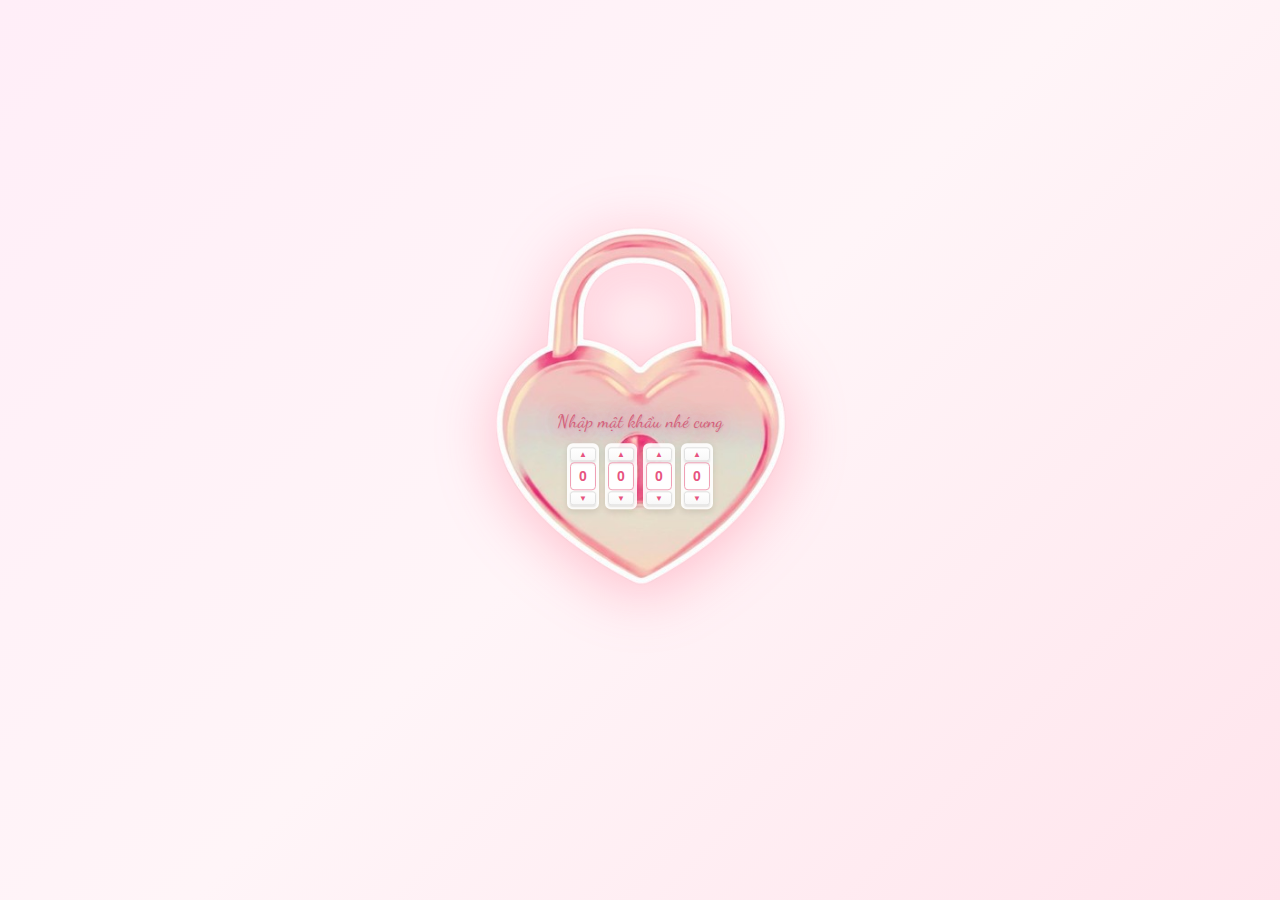
<file: index.html>
<!DOCTYPE html>
<html lang="vi">
<head>
    <meta charset="UTF-8">
    <meta http-equiv="X-UA-Compatible" content="IE=edge">
    <meta name="viewport" content="width=device-width, initial-scale=1.0, maximum-scale=1.0, user-scalable=no">

    <!-- SEO Meta Tags -->
    <title>Thiệp Tình Yêu Online</title>
    <meta name="description" content="Tạo thiệp tình yêu online miễn phí với hiệu ứng độc đáo. Gửi lời yêu thương đến người thân yêu một cách lãng mạn và đặc biệt nhất.">
    <meta name="keywords" content="thiệp tình yêu, tạo thiệp, thiệp online, thiệp lãng mạn, tỏ tình, love card">
    <meta name="author" content="LoveGift">
    <meta name="robots" content="index, follow">

    <!-- Sitemap -->
    <link rel="sitemap" type="application/xml" href="/sitemap.xml">

    <!-- Open Graph / Facebook -->
    <meta property="og:type" content="website">
    <meta property="og:url" content="">
    <meta property="og:title" content="Thiệp Tình Yêu Online - Tạo Thiệp Độc Đáo">
    <meta property="og:description" content="Tạo thiệp tình yêu online miễn phí với hiệu ứng độc đáo. Gửi lời yêu thương đến người thân yêu một cách lãng mạn nhất.">
    <meta property="og:image" content="https://cdn.shopify.com/s/files/1/0757/9700/4572/files/tim.png?v=1767367148">
    <meta property="og:image:width" content="1200">
    <meta property="og:image:height" content="630">
    <meta property="og:image:alt" content="Thiệp Tình Yêu Online">

    <!-- Twitter -->
    <meta name="twitter:card" content="summary_large_image">
    <meta name="twitter:title" content="Thiệp Tình Yêu Online - Tạo Thiệp Độc Đáo">
    <meta name="twitter:description" content="Tạo thiệp tình yêu online miễn phí với hiệu ứng độc đáo. Gửi lời yêu thương đến người thân yêu một cách lãng mạn nhất.">
    <meta name="twitter:image" content="https://cdn.shopify.com/s/files/1/0757/9700/4572/files/tim.png?v=1767367148">
    <meta name="twitter:image:alt" content="Thiệp Tình Yêu Online">

    <!-- Theme Color -->
    <meta name="theme-color" content="#FFB6C1">
    <meta name="msapplication-navbutton-color" content="#FFB6C1">
    <meta name="apple-mobile-web-app-status-bar-style" content="#FFB6C1">
    <meta name="apple-mobile-web-app-capable" content="yes">

    <!-- Favicon -->
    <link rel="icon" href="https://cdn.shopify.com/s/files/1/0757/9700/4572/files/tim.png?v=1767367148" type="image/png">

    <!-- Fonts -->
    <link rel="preconnect" href="https://fonts.googleapis.com">
    <link rel="preconnect" href="https://fonts.gstatic.com" crossorigin>
    <link href="https://fonts.googleapis.com/css2?family=Dancing+Script:wght@400;700&family=Quicksand:wght@400;500;600;700&display=swap" rel="stylesheet">

    <link rel="stylesheet" href="style.css">
</head>
<body>

    <div id="lock-screen" class="screen active">
        <div class="heart-lock-container">
            <img src="heart.png" alt="Heart Lock" class="heart-lock-image">
            <div class="lock-overlay">
                <p class="lock-title">Nhập mật khẩu nhé cưng</p>

                <div class="number-inputs">
                    <div class="number-box">
                        <button class="arrow up" data-index="0">▲</button>
                        <input type="text" class="digit" value="0" readonly data-index="0">
                        <button class="arrow down" data-index="0">▼</button>
                    </div>
                    <div class="number-box">
                        <button class="arrow up" data-index="1">▲</button>
                        <input type="text" class="digit" value="0" readonly data-index="1">
                        <button class="arrow down" data-index="1">▼</button>
                    </div>
                    <div class="number-box">
                        <button class="arrow up" data-index="2">▲</button>
                        <input type="text" class="digit" value="0" readonly data-index="2">
                        <button class="arrow down" data-index="2">▼</button>
                    </div>
                    <div class="number-box">
                        <button class="arrow up" data-index="3">▲</button>
                        <input type="text" class="digit" value="0" readonly data-index="3">
                        <button class="arrow down" data-index="3">▼</button>
                    </div>
                </div>

                <!-- Không còn error-msg nữa -->
            </div>
        </div>
    </div>

    <script>
        // Cấu hình
        const CORRECT_CODE = "0207";          // ← Đổi mã ở đây nếu cần
        const NEXT_PAGE    = "index2.html";   // ← Trang đích khi đúng

        const digits   = document.querySelectorAll('.digit');
        const upBtns   = document.querySelectorAll('.arrow.up');
        const downBtns = document.querySelectorAll('.arrow.down');

        // Kiểm tra mã – chỉ chuyển khi đúng, sai thì im lặng
        function checkCode() {
            const code = Array.from(digits).map(d => d.value).join('');

            if (code.length === 4) {
                if (code === CORRECT_CODE) {
                    // Thành công → fade out rồi chuyển trang
                    document.body.style.transition = 'opacity 0.7s ease';
                    document.body.style.opacity = '0';
                    setTimeout(() => {
                        window.location.href = NEXT_PAGE;
                    }, 700);
                }
                // Sai → KHÔNG LÀM GÌ CẢ
            }
        }

        // Nút tăng
        upBtns.forEach(btn => {
            btn.addEventListener('click', () => {
                const idx = btn.dataset.index;
                let val = parseInt(digits[idx].value);
                val = (val + 1) % 10;
                digits[idx].value = val;
                checkCode();
            });
        });

        // Nút giảm
        downBtns.forEach(btn => {
            btn.addEventListener('click', () => {
                const idx = btn.dataset.index;
                let val = parseInt(digits[idx].value);
                val = (val - 1 + 10) % 10;
                digits[idx].value = val;
                checkCode();
            });
        });
    </script>

</body>
</html>
</file>
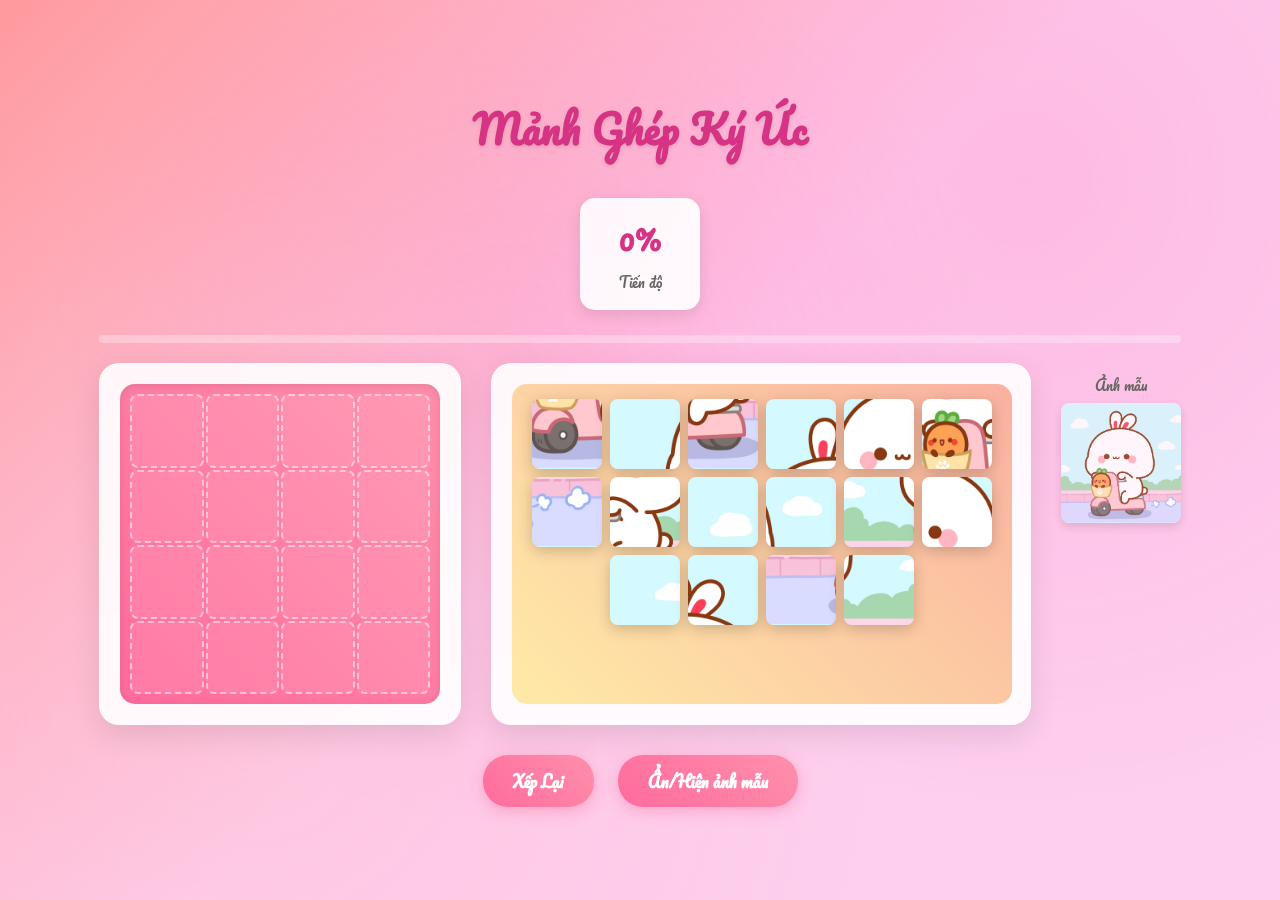
<file: index3.html>
<!DOCTYPE html>
<html lang="vi">
<head>
  <meta charset="UTF-8" />
  <meta name="viewport" content="width=device-width, initial-scale=1.0"/>
  <link href="https://fonts.googleapis.com/css2?family=Pacifico&family=Poppins:wght@400;600&display=swap" rel="stylesheet" />
  <title>Mảnh Ghép Ký Ức</title>
  <link rel="stylesheet" href="./style/style.css">
</head>
<body>
  <div class="portrait-warning">
    Xoay ngang thiết bị để chơi trò chơi nhé! 🌟
  </div>

  <div class="container">
    <h1 class="title">Mảnh Ghép Ký Ức</h1>
    <div class="stats">
      <div class="stat-item">
        <div class="stat-number" id="progress-text">0%</div>
        <div class="stat-label">Tiến độ</div>
      </div>
    </div>
    <div class="progress-bar">
      <div class="progress-fill" id="progress-fill"></div>
    </div>
    <div class="game-area">
      <div class="board-container">
        <div id="puzzle-board" class="board"></div>
      </div>
      <div class="pieces-container">
        <div id="pieces-container" class="pieces"></div>
      </div>
      <div class="demo-image">
  <p class="demo-title">Ảnh mẫu</p>
  <img src="./style/AnhGhep.jpg" alt="Ảnh demo hoàn chỉnh">
</div>
    </div>
    <div class="buttons">
      <button id="reset">Xếp Lại</button>
      <button onclick="toggleDemo()">Ẩn/Hiện ảnh mẫu</button>
    </div>
  </div>

  <div class="success-animation" id="success-animation">
    <div class="success-content">
      <h2>Chúc mừng!</h2>
      <img src="./style/AnhGhep.jpg" alt="">
      <p>Taaada giỏi vó taaa❤️</p>
      <button class="continue-button" onclick="closeSuccessModal()">Tiếp tục</button>
    </div>
  </div>
<audio id="sound" autoplay loop>
    <source src="./style/snaptik.vn_R19rn.mp3" type="audio/mpeg" />
  </audio>
  <script src="./style/script.js"></script>
</body>
</html>
</file>
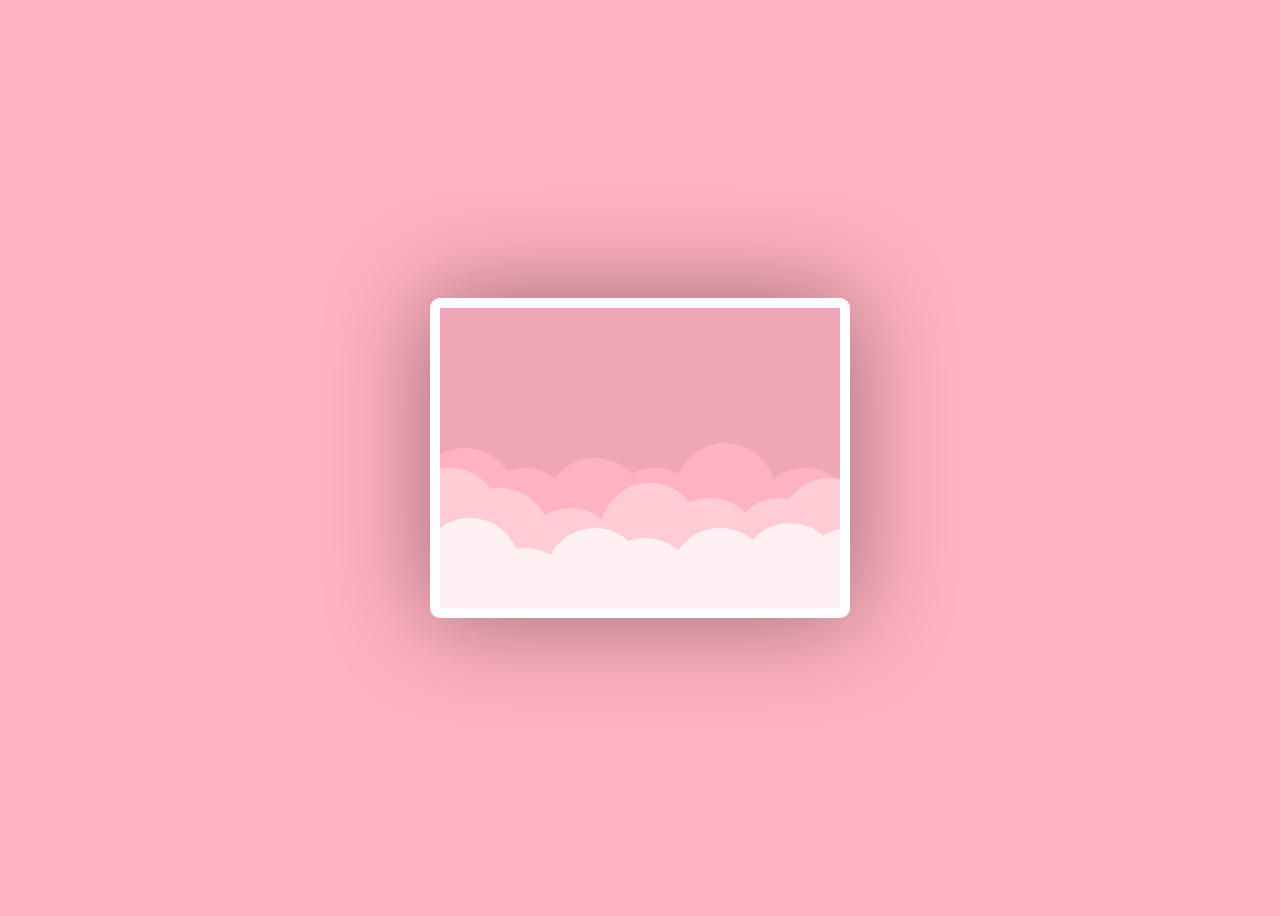
<file: index4.html>
<!DOCTYPE html>
<html lang="en">
  <head>
    <meta charset="UTF-8" />
    <meta name="viewport" content="width=device-width, initial-scale=1.0" />
    <style>
        @import url("https://fonts.googleapis.com/css2?family=Pacifico&display=swap");

:root {
  --bg: #fe03314e;
  --bgCard: #17161610;
  --bSBefore: 60px 20px #ffb3c1, 130px 10px #ffb3c1, 190px 20px #ffb3c1,
    260px -5px #ffb3c1, 340px 20px #ffb3c1;
  --bSAfter: 50px 20px #ffccd5, 120px 40px #ffccd5, 200px 15px #ffccd5,
    260px 30px #ffccd5, 330px 30px #ffccd5, 380px 10px #ffccd5;
  --bSClouds: 55px 30px #fff0f3, 125px 10px #fff0f3, 175px 20px #fff0f3,
    250px 10px #fff0f3, 320px 5px #fff0f3, 380px 10px #fff0f3;
  --rHeart: #c9184a;
  --lHeart: #ff4d6d;
  --text: #800f2f;
}

body {
  height: 100vh;
  display: flex;
  align-items: center;
  justify-content: center;
  background-color: var(--bg);
}

.valentines-day-card {
  cursor: pointer;
  position: relative;
  width: 400px;
  height: 300px;
  background-color: var(--bgCard);
  overflow: hidden;
  border: 10px solid white;
  border-radius: 10px;
  box-shadow: 0 0 100px rgba(0, 0, 0, 0.4);
}

.valentines-day-card:before {
  content: "";
  position: absolute;
  background-color: #ffb3c1;
  width: 100px;
  height: 100px;
  border-radius: 50%;
  top: 140px;
  left: -25px;
  box-shadow: var(--bSBefore);
}

.valentines-day-card:after {
  content: "";
  position: absolute;
  background-color: #ffccd5;
  width: 100px;
  height: 100px;
  border-radius: 50%;
  top: 160px;
  left: -40px;
  box-shadow: var(--bSAfter);
}

.clouds {
  position: absolute;
  width: 100px;
  height: 100px;
  border-radius: 50%;
  background-color: #fff0f3;
  z-index: 5;
  top: 210px;
  left: -20px;
  box-shadow: var(--bSClouds);
}

.hearts {
  position: absolute;
  z-index: 2;
}

.heartOne {
  position: absolute;
  left: 100px;
  top: 250px;
  animation: up 4s linear forwards 1s;
}

.heartTwo {
  position: absolute;
  left: 270px;
  top: 230px;
  animation: up 5s linear forwards 1.8s;
}

.heartThree {
  position: absolute;
  left: 85px;
  top: 415px;
  animation: up 5s linear forwards 3s;
}

.heartFour {
  position: absolute;
  left: 320px;
  top: 380px;
  animation: upTwo 9s linear infinite 3.5s;
}

.heartFive {
  position: absolute;
  left: 150px;
  top: 400px;
  animation: upTwo 13s linear infinite 4.5s;
}

.right-side:before,
.right-side:after {
  position: absolute;
  content: "";
  transform-origin: left;
  animation: move 1s ease infinite;
}

.right-side:before {
  border-radius: 50% 50% 50% 0;
  width: 21px;
  height: 20px;
  background-color: var(--rHeart);
  left: -0.26px;
}

.right-side:after {
  height: 0;
  width: 0;
  border-bottom: 10px solid transparent;
  border-left: 15px solid var(--rHeart);
  top: 19px;
  left: -0.26px;
}

@keyframes move {
  0%,
  100% {
    transform: rotateY(0);
  }
  50% {
    transform: rotateY(-45deg);
  }
}

.left-side:before,
.left-side:after {
  position: absolute;
  content: "";
  transform-origin: right;
  animation: move 1s ease infinite;
}

.left-side:before {
  border-radius: 50% 50% 0 50%;
  width: 20px;
  height: 20px;
  left: -20.7px;
  background-color: var(--lHeart);
}

.left-side:after {
  height: 0;
  width: 0;
  left: -15px;
  border-bottom: 10px solid transparent;
  border-right: 15px solid var(--lHeart);
  top: 19px;
}

@keyframes up {
  0% {
    transform: translateY(0);
    -webkit-transform: translateY(0);
    -moz-transform: translateY(0);
    -ms-transform: translateY(0);
    -o-transform: translateY(0);
  }
  100% {
    transform: translateY(-200px);
    -webkit-transform: translateY(-200px);
    -moz-transform: translateY(-200px);
    -ms-transform: translateY(-200px);
    -o-transform: translateY(-200px);
  }
}

@keyframes upTwo {
  0% {
    transform: translateY(0);
    -webkit-transform: translateY(0);
    -moz-transform: translateY(0);
    -ms-transform: translateY(0);
    -o-transform: translateY(0);
  }
  100% {
    transform: translateY(-450px);
  }
}

.text {
  position: absolute;
  color: var(--text);
  font-size: 30px;
  font-family: "Pacifico", cursive;
  line-height: 1;
  text-align: center;
  width: 380px;
  left: 10px;
  z-index: 3;
  top: 320px;
  animation: up 1s ease forwards;
  transition: 0.2s;
}

.hover {
  color: white;
  font-family: "Pacifico", cursive;
  text-align: center;
}

.text:hover span {
  display: none;
}
    </style>
    <title>Happy Valentine Day</title>
  </head>
  <body>
    <div class="happy-valentines">
      <div class="valentines-day-card">
        <div class="clouds"></div>
        <div class="hearts">
          <div class="heartOne">
            <div class="left-side"></div>
            <div class="right-side"></div>
          </div>
          <div class="heartTwo">
            <div class="left-side"></div>
            <div class="right-side"></div>
          </div>
          <div class="heartThree">
            <div class="left-side"></div>
            <div class="right-side"></div>
          </div>
          <div class="heartFour">
            <div class="left-side"></div>
            <div class="right-side"></div>
          </div>
          <div class="heartFive">
            <div class="left-side"></div>
            <div class="right-side"></div>
          </div>
        </div>
        <div class="text" id="cardText">
  bấm vô đây cục cưng
</div>

      </div>
    </div>
    <script>
  const texts = [
    "Hello em yêu ",
    "Chúc mừng em đã tới cửa ải này ",
    "và chào đón trò chơi cuối từ ah nekk",
    "chúc em may mém",
    "típ tục nháaa",
  ];

  let index = 0;
  const textEl = document.getElementById("cardText");
  const card = document.querySelector(".valentines-day-card");

  card.addEventListener("click", () => {
    index++;

    if (index < texts.length) {
      textEl.innerHTML = texts[index];
    } else {
      // chuyển sang index5.html
      window.location.href = "index5.html";
    }
  });
</script>

  </body>
</html>
</file>
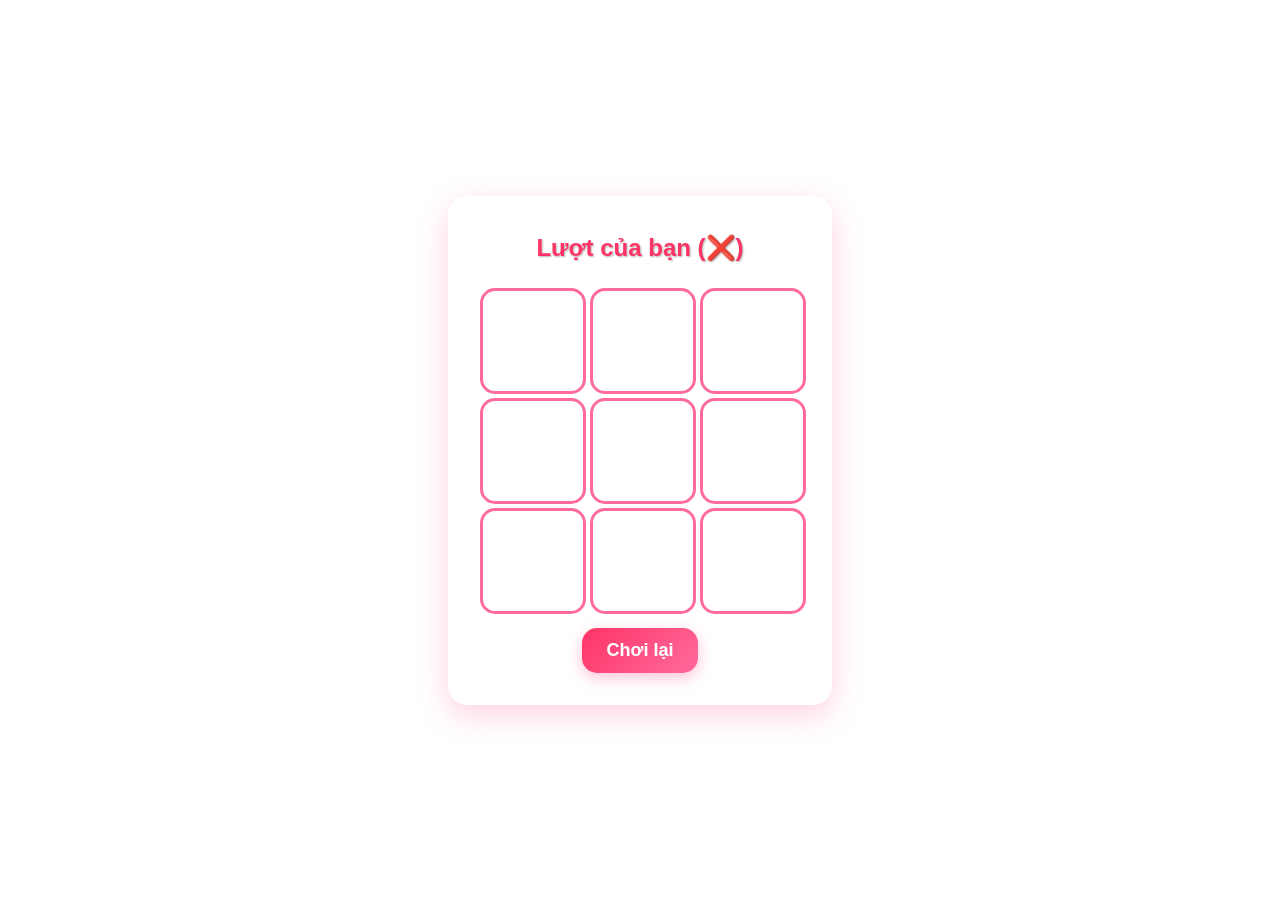
<file: index5.html>
<!DOCTYPE html>
<html lang="vi">
<head>
  <meta charset="UTF-8" />
  <meta name="viewport" content="width=device-width, initial-scale=1.0" />
  <title>Cờ Caro Valentine</title>
  <style>
    body {
      margin: 0;
      padding: 0;
      background: url('https://img.freepik.com/free-vector/gradient-valentine-s-day-background_23-2149242406.jpg?w=2000');
      background-size: cover;
      background-position: center;
      height: 100vh;
      display: flex;
      justify-content: center;
      align-items: center;
      font-family: 'Arial', sans-serif;
    }

    .game-container {
      text-align: center;
      background: rgba(255, 255, 255, 0.15);
      backdrop-filter: blur(5px);
      border-radius: 20px;
      padding: 30px;
      box-shadow: 0 10px 30px rgba(255, 107, 157, 0.3);
      border: 2px solid rgba(255, 255, 255, 0.3);
    }

    .status {
      font-size: 24px;
      color: #ff3366;
      margin-bottom: 20px;
      font-weight: bold;
      text-shadow: 1px 1px 2px rgba(0, 0, 0, 0.3);
      min-height: 40px;
      display: flex;
      align-items: center;
      justify-content: center;
    }

    .board {
      display: grid;
      grid-template-columns: repeat(3, 100px);
      grid-template-rows: repeat(3, 100px);
      gap: 10px;
      margin: 0 auto 20px;
    }

    .cell {
      width: 100px;
      height: 100px;
      border: 3px solid #ff6b9d;
      background: rgba(255, 255, 255, 0.2);
      font-size: 50px;
      display: flex;
      align-items: center;
      justify-content: center;
      cursor: pointer;
      border-radius: 15px;
      transition: all 0.3s ease;
      color: white;
      text-shadow: 2px 2px 4px rgba(0, 0, 0, 0.5);
    }

    .cell:hover {
      background: rgba(255, 107, 157, 0.3);
      transform: scale(1.05);
      box-shadow: 0 5px 15px rgba(255, 107, 157, 0.4);
    }

    .cell.x {
      color: #ff3366;
    }

    .cell.o {
      color: #7cfc00;
    }

    .reset-btn {
      padding: 12px 25px;
      font-size: 18px;
      background: linear-gradient(135deg, #ff3366, #ff6b9d);
      color: white;
      border: none;
      border-radius: 15px;
      cursor: pointer;
      font-weight: bold;
      transition: all 0.3s ease;
      box-shadow: 0 5px 15px rgba(255, 107, 157, 0.4);
    }

    .reset-btn:hover {
      transform: translateY(-3px);
      box-shadow: 0 8px 20px rgba(255, 107, 157, 0.6);
    }

    .win-animation {
      animation: pulse 0.5s infinite;
    }

    @keyframes pulse {
      0% { transform: scale(1); }
      50% { transform: scale(1.1); }
      100% { transform: scale(1); }
    }

    @media (max-width: 400px) {
      .board {
        grid-template-columns: repeat(3, 80px);
        grid-template-rows: repeat(3, 80px);
      }
      
      .cell {
        width: 80px;
        height: 80px;
        font-size: 40px;
      }
      
      .game-container {
        padding: 20px;
      }
    }
  </style>
</head>
<body>
  <div class="game-container">
    <div class="status" id="status">Lượt của bạn (❌)</div>
    
    <div class="board" id="board"></div>
    
    <button class="reset-btn" onclick="resetGame()">Chơi lại</button>
  </div>

  <script>
    /***********************
     * ĐỘ KHÓ: TRUNG BÌNH  *
     ***********************/
    const DIFFICULTY = 'easy'; // 'easy' | 'medium' | 'hard'

    let board = Array(9).fill(null);
    let gameOver = false;

    const boardEl = document.getElementById('board');
    const statusEl = document.getElementById('status');

    function createBoard() {
      boardEl.innerHTML = '';
      board.forEach((value, index) => {
        const cell = document.createElement('div');
        cell.className = 'cell';
        cell.textContent = value || '';
        
        if (value === '❌') {
          cell.classList.add('x');
        } else if (value === '❤️') {
          cell.classList.add('o');
        }
        
        cell.onclick = () => playerMove(index);
        boardEl.appendChild(cell);
      });
    }

    function playerMove(index) {
      if (board[index] || gameOver) return;
      board[index] = '❌';
      updateGame();
      if (!gameOver) setTimeout(computerMove, 300);
    }

    function computerMove() {
      if (DIFFICULTY === 'easy') {
        randomMove();
        return;
      }

      // Trung bình: 40% đánh ngẫu nhiên
      if (DIFFICULTY === 'medium' && Math.random() < 0.4) {
        randomMove();
        return;
      }

      // Sử dụng thuật toán minimax
      let bestScore = -Infinity;
      let move;

      for (let i = 0; i < 9; i++) {
        if (board[i] === null) {
          board[i] = '❤️';
          let score = minimax(board, 0, false);
          board[i] = null;
          if (score > bestScore) {
            bestScore = score;
            move = i;
          }
        }
      }

      if (move !== undefined) {
        board[move] = '❤️';
        updateGame();
      }
    }

    function randomMove() {
      const empty = board.map((v, i) => v === null ? i : null).filter(v => v !== null);
      if (empty.length === 0) return;
      const idx = empty[Math.floor(Math.random() * empty.length)];
      board[idx] = '❤️';
      updateGame();
    }

    function minimax(newBoard, depth, isMax) {
      const result = checkWinner();
      if (result !== null) {
        if (result === '❤️') return 10 - depth;
        if (result === '❌') return depth - 10;
        return 0;
      }

      if (isMax) {
        let best = -Infinity;
        for (let i = 0; i < 9; i++) {
          if (newBoard[i] === null) {
            newBoard[i] = '❤️';
            best = Math.max(best, minimax(newBoard, depth + 1, false));
            newBoard[i] = null;
          }
        }
        return best;
      } else {
        let best = Infinity;
        for (let i = 0; i < 9; i++) {
          if (newBoard[i] === null) {
            newBoard[i] = '❌';
            best = Math.min(best, minimax(newBoard, depth + 1, true));
            newBoard[i] = null;
          }
        }
        return best;
      }
    }

    function checkWinner() {
      const wins = [
        [0,1,2],[3,4,5],[6,7,8],
        [0,3,6],[1,4,7],[2,5,8],
        [0,4,8],[2,4,6]
      ];

      for (const [a,b,c] of wins) {
        if (board[a] && board[a] === board[b] && board[a] === board[c]) {
          // Hiệu ứng thắng
          const cells = document.querySelectorAll('.cell');
          cells[a].classList.add('win-animation');
          cells[b].classList.add('win-animation');
          cells[c].classList.add('win-animation');
          
          return board[a];
        }
      }

      if (board.every(v => v !== null)) return 'draw';
      return null;
    }

    function updateGame() {
      createBoard();
      const result = checkWinner();
      if (result) {
        gameOver = true;
        
        if (result === 'draw') {
          statusEl.textContent = 'Hòa! Chơi lại nhé! 💕';
        } else {
          statusEl.textContent = result === '❌' ? 'Bạn thắng! 💖' : 'Máy tính thắng!';
          
          // Nếu người chơi thắng → Mở file index6.html
          if (result === '❌') {
            setTimeout(() => {
              statusEl.textContent = 'Đang chuyển trang... 💖';
              setTimeout(() => {
                window.location.href = 'https://giftvalentine.onrender.com/?id=697dc3e31647344449064f93';
              }, 150);
            }, 200);
          }
        }
      } else {
        statusEl.textContent = 'Lượt của bạn (❌)';
      }
    }

    function resetGame() {
      board = Array(9).fill(null);
      gameOver = false;
      statusEl.textContent = 'Lượt của bạn (❌)';
      createBoard();
    }

    createBoard();
  </script>
</body>

</html>
</file>
<file: style.css>
* {
    margin: 0;
    padding: 0;
    box-sizing: border-box;
}

body {
    font-family: 'Poppins', sans-serif;
    background: linear-gradient(135deg, #ffeef8 0%, #fff5f8 50%, #ffe4ec 100%);
    min-height: 100vh;
    display: flex;
    justify-content: center;
    align-items: center;
    overflow: hidden;
}

.screen {
    display: none;
    width: 100%;
    height: 100vh;
    justify-content: center;
    align-items: center;
}

.screen.active {
    display: flex;
}

/* ========== LOCK SCREEN ========== */
.heart-lock-container {
    position: relative;
    width: 400px;
    height: 500px;
    display: flex;
    justify-content: center;
    align-items: center;
}

.heart-lock-image {
    width: 100%;
    height: auto;
    filter: drop-shadow(0 10px 30px rgba(255, 105, 135, 0.4));
}

.lock-overlay {
    position: absolute;
    top: 52%;
    left: 50%;
    transform: translate(-50%, -50%);
    display: flex;
    flex-direction: column;
    align-items: center;
    gap: 8px;
}

.preview-notice {
    font-family: 'Quicksand', sans-serif;
    font-size: 12px;
    font-weight: 600;
    color: #fff;
    background: linear-gradient(135deg, #ff6b6b 0%, #ee5a5a 100%);
    padding: 6px 14px;
    border-radius: 15px;
    margin-bottom: 8px;
    text-align: center;
    box-shadow: 0 2px 10px rgba(255, 107, 107, 0.4);
    animation: pulse-preview 2s ease-in-out infinite;
}

@keyframes pulse-preview {
    0%, 100% {
        transform: scale(1);
        box-shadow: 0 2px 10px rgba(255, 107, 107, 0.4);
    }
    50% {
        transform: scale(1.02);
        box-shadow: 0 4px 15px rgba(255, 107, 107, 0.6);
    }
}

.lock-title {
    font-family: 'Dancing Script', cursive;
    font-size: 18px;
    color: #d4607a;
    text-shadow:
        0 0 10px rgba(255, 182, 193, 0.8),
        0 0 20px rgba(255, 105, 180, 0.6),
        0 0 30px rgba(255, 20, 147, 0.4),
        1px 1px 2px rgba(0,0,0,0.1);
    margin-bottom: 2px;
    max-width: 280px;
    text-align: center;
    word-wrap: break-word;
    overflow-wrap: break-word;
    line-height: 1.3;
    animation: glow 2s ease-in-out infinite alternate;
}

@keyframes glow {
    from {
        text-shadow:
            0 0 5px rgba(255, 182, 193, 0.6),
            0 0 10px rgba(255, 105, 180, 0.4),
            0 0 15px rgba(255, 20, 147, 0.3),
            1px 1px 2px rgba(0,0,0,0.1);
    }
    to {
        text-shadow:
            0 0 15px rgba(255, 182, 193, 1),
            0 0 25px rgba(255, 105, 180, 0.8),
            0 0 35px rgba(255, 20, 147, 0.6),
            1px 1px 2px rgba(0,0,0,0.1);
    }
}

.number-inputs {
    display: flex;
    align-items: center;
    gap: 6px;
}

.number-box {
    display: flex;
    flex-direction: column;
    align-items: center;
    gap: 1px;
    background: rgba(255, 255, 255, 0.9);
    padding: 4px 3px;
    border-radius: 6px;
    box-shadow: 0 2px 6px rgba(0,0,0,0.1);
}

.arrow {
    background: linear-gradient(180deg, #fff 0%, #f8f8f8 100%);
    border: 1px solid #e0e0e0;
    border-radius: 3px;
    width: 26px;
    height: 14px;
    cursor: pointer;
    font-size: 8px;
    color: #e75480;
    transition: all 0.2s;
    display: flex;
    align-items: center;
    justify-content: center;
    box-shadow: 0 1px 2px rgba(0,0,0,0.1);
}

.arrow:hover {
    background: linear-gradient(180deg, #fff 0%, #ffe4ec 100%);
    border-color: #f0a0b5;
}

.arrow:active {
    transform: scale(0.95);
    box-shadow: inset 0 1px 2px rgba(0,0,0,0.1);
}

.digit {
    width: 26px;
    height: 28px;
    text-align: center;
    font-size: 14px;
    font-weight: 700;
    border: 1px solid #f0a0b5;
    border-radius: 4px;
    background: #fff;
    color: #e75480;
    cursor: default;
    box-shadow: inset 0 1px 2px rgba(0,0,0,0.05);
}


/* Shake animation for wrong code */
@keyframes shake {
    0%, 100% { transform: translateX(0); }
    20%, 60% { transform: translateX(-10px); }
    40%, 80% { transform: translateX(10px); }
}

.shake {
    animation: shake 0.5s ease;
}

/* ========== CARD SCREEN ========== */
.valentine-card {
    animation: fadeInUp 0.8s ease;
}

@keyframes fadeInUp {
    from {
        opacity: 0;
        transform: translateY(30px);
    }
    to {
        opacity: 1;
        transform: translateY(0);
    }
}

.card-border {
    background: #ffc0cb;
    padding: 15px;
    border-radius: 20px;
    position: relative;
    box-shadow: 0 10px 40px rgba(255, 105, 135, 0.3);
}

.card-border::before {
    content: '';
    position: absolute;
    top: 8px;
    left: 8px;
    right: 8px;
    bottom: 8px;
    border: 3px dashed #ff8fa3;
    border-radius: 15px;
    pointer-events: none;
}

.card-content {
    background: #fff9fa;
    border-radius: 12px;
    padding: 35px 40px;
    display: flex;
    gap: 30px;
    min-width: 700px;
    max-width: 750px;
    position: relative;
}

/* Hearts decoration */
.card-content::before,
.card-content::after {
    content: '❤';
    position: absolute;
    color: #ff6b95;
    font-size: 14px;
}

.card-content::before {
    top: 10px;
    left: 10px;
}

.card-content::after {
    bottom: 10px;
    right: 10px;
}

.card-left {
    flex: 1;
}

.card-title {
    font-family: 'Poppins', sans-serif;
    font-size: 28px;
    font-weight: 700;
    color: #e75480;
    margin-bottom: 18px;
    line-height: 1.2;
}

.card-message {
    font-size: 15px;
    line-height: 1.8;
    color: #666;
    margin-bottom: 16px;
    text-align: justify;
}

.scratch-instruction {
    font-size: 13px;
    color: #888;
    font-style: italic;
}

.scratch-instruction em {
    color: #e75480;
    font-weight: 600;
}

.card-right {
    display: flex;
    align-items: center;
    justify-content: center;
}

.scratch-container {
    position: relative;
    width: 280px;
    height: 320px;
    border-radius: 12px;
    overflow: hidden;
    box-shadow: 0 4px 15px rgba(0,0,0,0.1);
}

#scratch-canvas {
    position: absolute;
    top: 0;
    left: 0;
    width: 100%;
    height: 100%;
    cursor: pointer;
    z-index: 10;
}

.photo-gallery {
    --d: 8s;
    width: 100%;
    height: 100%;
    display: grid;
    place-items: center;
    background: white;
    padding: 10px;
    position: relative;
}

.photo-gallery > img {
    grid-area: 1/1;
    width: 85%;
    aspect-ratio: 1;
    object-fit: cover;
    border: 8px solid #f2f2f2;
    box-shadow: 0 0 4px rgba(0, 0, 0, 0.4);
    z-index: 2;
    animation: slide var(--d) infinite, z-order var(--d) infinite steps(1);
    border-radius: 8px;
    cursor: pointer;
    transition: transform 0.2s;
}

.photo-gallery img:last-child {
    animation-name: slide, z-order-last;
}

.photo-gallery > img:nth-child(1) {
    animation-delay: calc(0*var(--d));
    --r: 16deg;
}

.photo-gallery > img:nth-child(2) {
    animation-delay: calc(-0.25*var(--d));
    --r: -8deg;
}

.photo-gallery > img:nth-child(3) {
    animation-delay: calc(-0.5*var(--d));
    --r: -15deg;
}

.photo-gallery > img:nth-child(4) {
    animation-delay: calc(-0.75*var(--d));
    --r: 10deg;
}

@keyframes slide {
    12.5% {
        transform: translateX(120%) rotate(var(--r));
    }
    0%, 100%, 25% {
        transform: translateX(0%) rotate(var(--r));
    }
}

@keyframes z-order {
    12.5%, 25% {
        z-index: 1;
    }
    75% {
        z-index: 2;
    }
}

@keyframes z-order-last {
    12.5%, 25% {
        z-index: 1;
    }
    87.5% {
        z-index: 2;
    }
}

/* Hearts scattered on card border */
.card-border {
    background-image:
        radial-gradient(circle at 10% 20%, #ff6b95 3px, transparent 3px),
        radial-gradient(circle at 90% 15%, #ff6b95 3px, transparent 3px),
        radial-gradient(circle at 85% 85%, #ff6b95 3px, transparent 3px),
        radial-gradient(circle at 15% 90%, #ff6b95 3px, transparent 3px),
        radial-gradient(circle at 50% 5%, #ff6b95 3px, transparent 3px),
        radial-gradient(circle at 5% 50%, #ff6b95 3px, transparent 3px),
        radial-gradient(circle at 95% 50%, #ff6b95 3px, transparent 3px),
        radial-gradient(circle at 50% 95%, #ff6b95 3px, transparent 3px);
    background-color: #ffc0cb;
}

/* ========== IMAGE ZOOM MODAL ========== */
.image-modal {
    display: none;
    position: fixed;
    z-index: 9999;
    left: 0;
    top: 0;
    width: 100%;
    height: 100%;
    background-color: rgba(0, 0, 0, 0.95);
    animation: fadeIn 0.3s ease;
}

.image-modal.active {
    display: flex;
    justify-content: center;
    align-items: center;
}

@keyframes fadeIn {
    from {
        opacity: 0;
    }
    to {
        opacity: 1;
    }
}

.modal-content {
    max-width: 90%;
    max-height: 90%;
    object-fit: contain;
    border-radius: 12px;
    box-shadow: 0 0 50px rgba(255, 105, 135, 0.5);
    animation: zoomIn 0.3s ease;
}

@keyframes zoomIn {
    from {
        transform: scale(0.7);
        opacity: 0;
    }
    to {
        transform: scale(1);
        opacity: 1;
    }
}

.modal-close {
    position: absolute;
    top: 20px;
    right: 35px;
    color: #fff;
    font-size: 50px;
    font-weight: bold;
    cursor: pointer;
    transition: all 0.3s;
    z-index: 10000;
    text-shadow: 0 0 10px rgba(0, 0, 0, 0.8);
}

.modal-close:hover,
.modal-close:focus {
    color: #ff6b95;
    transform: scale(1.2);
}

.photo-gallery > img:hover {
    transform: translateX(0%) rotate(var(--r)) scale(1.05) !important;
}

/* ========== SOCIAL SHARE BUTTONS ========== */
.social-share-container {
    position: fixed;
    right: 20px;
    bottom: 20px;
    display: flex;
    flex-direction: column;
    gap: 15px;
    z-index: 9998;
    align-items: center;
    background: rgba(255, 255, 255, 0.1);
    backdrop-filter: blur(10px);
    padding: 15px;
    border-radius: 30px;
    border: 1px solid rgba(255, 255, 255, 0.2);
}

@keyframes slideInRight {
    from {
        opacity: 0;
        transform: translateX(100px);
    }
    to {
        opacity: 1;
        transform: translateX(0);
    }
}

.share-label {
    font-size: 12px;
    color: #ff6b95;
    font-weight: 600;
    text-transform: uppercase;
    letter-spacing: 1px;
    margin-top: 5px;
    text-shadow: 0 2px 4px rgba(0, 0, 0, 0.2);
}

@keyframes fadeIn {
    from {
        opacity: 0;
    }
    to {
        opacity: 1;
    }
}

.share-btn {
    width: 55px;
    height: 55px;
    border-radius: 50%;
    border: 2px solid rgba(255, 255, 255, 0.3);
    cursor: pointer;
    display: flex;
    align-items: center;
    justify-content: center;
    transition: all 0.3s ease;
    box-shadow: 0 6px 20px rgba(0, 0, 0, 0.4);
    position: relative;
    overflow: hidden;
}


.share-btn::before {
    content: '';
    position: absolute;
    top: 50%;
    left: 50%;
    width: 0;
    height: 0;
    border-radius: 50%;
    background: rgba(255, 255, 255, 0.3);
    transform: translate(-50%, -50%);
    transition: width 0.3s ease, height 0.3s ease;
}

.share-btn:hover::before {
    width: 100%;
    height: 100%;
}

.share-btn:hover {
    transform: translateY(-5px) scale(1.1);
    box-shadow: 0 6px 25px rgba(0, 0, 0, 0.3);
}

.share-btn:active {
    transform: translateY(-2px) scale(1.05);
}

.facebook-btn {
    background: linear-gradient(135deg, #1877f2 0%, #0c63d4 100%);
    color: white;
}

.facebook-btn:hover {
    background: linear-gradient(135deg, #2b88ff 0%, #1877f2 100%);
}

.twitter-btn {
    background: linear-gradient(135deg, #000000 0%, #333333 100%);
    color: white;
}

.twitter-btn:hover {
    background: linear-gradient(135deg, #333333 0%, #000000 100%);
}

.create-link {
    text-decoration: none;
    color: #ff6b95;
    font-size: 13px;
    font-weight: 600;
    text-align: center;
    line-height: 1.2;
    padding: 10px 15px;
    background: rgba(255, 255, 255, 0.9);
    border-radius: 15px;
    border: 2px solid #ff6b95;
    transition: all 0.3s ease;
    box-shadow: 0 4px 15px rgba(255, 107, 149, 0.3);
    display: block;
    margin-top: 5px;
}

.create-link:hover {
    background: linear-gradient(135deg, #ff6b95 0%, #ff1493 100%);
    color: white;
    transform: translateY(-3px);
    box-shadow: 0 6px 25px rgba(255, 107, 149, 0.5);
}


/* ========== FLOATING HEARTS ========== */
.floating-hearts-container {
    position: fixed;
    top: 0;
    left: 0;
    width: 100%;
    height: 100%;
    pointer-events: none;
    z-index: 1;
    overflow: hidden;
}

.heart {
    position: absolute;
    bottom: -50px;
    width: 20px;
    height: 20px;
    opacity: 0;
    pointer-events: none;
    animation: rise 12s ease-in-out infinite;
    filter: drop-shadow(0 0 8px rgba(255, 107, 149, 0.6));
}

.heart::before,
.heart::after {
    content: "";
    position: absolute;
    width: 20px;
    height: 20px;
    background: #ff6b95;
    border-radius: 50%;
}

.heart::before {
    top: -10px;
    left: 0;
}

.heart::after {
    top: 0;
    left: 10px;
}

.heart {
    background: #ff6b95;
    transform: rotate(45deg);
}

@keyframes rise {
    0% {
        bottom: -10%;
        opacity: 0;
        transform: translateX(0) rotate(45deg) scale(0);
    }
    10% {
        opacity: 1;
        transform: translateX(0) rotate(45deg) scale(0.8);
    }
    50% {
        opacity: 0.7;
        transform: translateX(30px) rotate(225deg) scale(1);
    }
    75% {
        transform: translateX(-20px) rotate(315deg) scale(0.9);
    }
    90% {
        opacity: 0.4;
    }
    100% {
        bottom: 110%;
        opacity: 0;
        transform: translateX(10px) rotate(405deg) scale(0.5);
    }
}

.heart:nth-child(1) {
    animation-delay: 0s;
}
.heart:nth-child(1), .heart:nth-child(1)::before, .heart:nth-child(1)::after {
    background: #ff6b95;
}

.heart:nth-child(2) {
    animation-delay: 2s;
    width: 26px;
    height: 26px;
}
.heart:nth-child(2)::before, .heart:nth-child(2)::after {
    width: 26px;
    height: 26px;
    background: #ff1493;
}
.heart:nth-child(2)::before { top: -13px; }
.heart:nth-child(2)::after { left: 13px; }
.heart:nth-child(2), .heart:nth-child(2)::before, .heart:nth-child(2)::after {
    background: #ff1493;
}

.heart:nth-child(3) {
    animation-delay: 4s;
    width: 22px;
    height: 22px;
}
.heart:nth-child(3)::before, .heart:nth-child(3)::after {
    width: 22px;
    height: 22px;
}
.heart:nth-child(3)::before { top: -11px; }
.heart:nth-child(3)::after { left: 11px; }
.heart:nth-child(3), .heart:nth-child(3)::before, .heart:nth-child(3)::after {
    background: #ff69b4;
}

.heart:nth-child(4) {
    animation-delay: 6s;
    width: 18px;
    height: 18px;
}
.heart:nth-child(4)::before, .heart:nth-child(4)::after {
    width: 18px;
    height: 18px;
}
.heart:nth-child(4)::before { top: -9px; }
.heart:nth-child(4)::after { left: 9px; }
.heart:nth-child(4), .heart:nth-child(4)::before, .heart:nth-child(4)::after {
    background: #ffb6c1;
}

.heart:nth-child(5) {
    animation-delay: 8s;
    width: 24px;
    height: 24px;
}
.heart:nth-child(5)::before, .heart:nth-child(5)::after {
    width: 24px;
    height: 24px;
}
.heart:nth-child(5)::before { top: -12px; }
.heart:nth-child(5)::after { left: 12px; }
.heart:nth-child(5), .heart:nth-child(5)::before, .heart:nth-child(5)::after {
    background: #ff85a2;
}

.heart:nth-child(6) {
    animation-delay: 10s;
}
.heart:nth-child(6), .heart:nth-child(6)::before, .heart:nth-child(6)::after {
    background: #ff4d7d;
}

.heart:nth-child(7) {
    animation-delay: 1s;
    width: 28px;
    height: 28px;
}
.heart:nth-child(7)::before, .heart:nth-child(7)::after {
    width: 28px;
    height: 28px;
}
.heart:nth-child(7)::before { top: -14px; }
.heart:nth-child(7)::after { left: 14px; }
.heart:nth-child(7), .heart:nth-child(7)::before, .heart:nth-child(7)::after {
    background: #ff6b95;
}

.heart:nth-child(8) {
    animation-delay: 3s;
    width: 16px;
    height: 16px;
}
.heart:nth-child(8)::before, .heart:nth-child(8)::after {
    width: 16px;
    height: 16px;
}
.heart:nth-child(8)::before { top: -8px; }
.heart:nth-child(8)::after { left: 8px; }
.heart:nth-child(8), .heart:nth-child(8)::before, .heart:nth-child(8)::after {
    background: #ff1493;
}

.heart:nth-child(9) {
    animation-delay: 5s;
    width: 24px;
    height: 24px;
}
.heart:nth-child(9)::before, .heart:nth-child(9)::after {
    width: 24px;
    height: 24px;
}
.heart:nth-child(9)::before { top: -12px; }
.heart:nth-child(9)::after { left: 12px; }
.heart:nth-child(9), .heart:nth-child(9)::before, .heart:nth-child(9)::after {
    background: #ff69b4;
}

.heart:nth-child(10) {
    animation-delay: 7s;
    width: 22px;
    height: 22px;
}
.heart:nth-child(10)::before, .heart:nth-child(10)::after {
    width: 22px;
    height: 22px;
}
.heart:nth-child(10)::before { top: -11px; }
.heart:nth-child(10)::after { left: 11px; }
.heart:nth-child(10), .heart:nth-child(10)::before, .heart:nth-child(10)::after {
    background: #ffb6c1;
}

.heart:nth-child(11) {
    animation-delay: 9s;
    width: 18px;
    height: 18px;
}
.heart:nth-child(11)::before, .heart:nth-child(11)::after {
    width: 18px;
    height: 18px;
}
.heart:nth-child(11)::before { top: -9px; }
.heart:nth-child(11)::after { left: 9px; }
.heart:nth-child(11), .heart:nth-child(11)::before, .heart:nth-child(11)::after {
    background: #ff85a2;
}

.heart:nth-child(12) {
    animation-delay: 11s;
    width: 26px;
    height: 26px;
}
.heart:nth-child(12)::before, .heart:nth-child(12)::after {
    width: 26px;
    height: 26px;
}
.heart:nth-child(12)::before { top: -13px; }
.heart:nth-child(12)::after { left: 13px; }
.heart:nth-child(12), .heart:nth-child(12)::before, .heart:nth-child(12)::after {
    background: #ff4d7d;
}

.heart:nth-child(13) {
    animation-delay: 1.5s;
}
.heart:nth-child(13), .heart:nth-child(13)::before, .heart:nth-child(13)::after {
    background: #ff6b95;
}

.heart:nth-child(14) {
    animation-delay: 3.5s;
    width: 22px;
    height: 22px;
}
.heart:nth-child(14)::before, .heart:nth-child(14)::after {
    width: 22px;
    height: 22px;
}
.heart:nth-child(14)::before { top: -11px; }
.heart:nth-child(14)::after { left: 11px; }
.heart:nth-child(14), .heart:nth-child(14)::before, .heart:nth-child(14)::after {
    background: #ff1493;
}

.heart:nth-child(15) {
    animation-delay: 5.5s;
    width: 24px;
    height: 24px;
}
.heart:nth-child(15)::before, .heart:nth-child(15)::after {
    width: 24px;
    height: 24px;
}
.heart:nth-child(15)::before { top: -12px; }
.heart:nth-child(15)::after { left: 12px; }
.heart:nth-child(15), .heart:nth-child(15)::before, .heart:nth-child(15)::after {
    background: #ff69b4;
}

.heart:nth-child(16) {
    animation-delay: 7.5s;
    width: 18px;
    height: 18px;
}
.heart:nth-child(16)::before, .heart:nth-child(16)::after {
    width: 18px;
    height: 18px;
}
.heart:nth-child(16)::before { top: -9px; }
.heart:nth-child(16)::after { left: 9px; }
.heart:nth-child(16), .heart:nth-child(16)::before, .heart:nth-child(16)::after {
    background: #ffb6c1;
}

.heart:nth-child(17) {
    animation-delay: 9.5s;
    width: 16px;
    height: 16px;
}
.heart:nth-child(17)::before, .heart:nth-child(17)::after {
    width: 16px;
    height: 16px;
}
.heart:nth-child(17)::before { top: -8px; }
.heart:nth-child(17)::after { left: 8px; }
.heart:nth-child(17), .heart:nth-child(17)::before, .heart:nth-child(17)::after {
    background: #ff85a2;
}

.heart:nth-child(18) {
    animation-delay: 11.5s;
    width: 28px;
    height: 28px;
}
.heart:nth-child(18)::before, .heart:nth-child(18)::after {
    width: 28px;
    height: 28px;
}
.heart:nth-child(18)::before { top: -14px; }
.heart:nth-child(18)::after { left: 14px; }
.heart:nth-child(18), .heart:nth-child(18)::before, .heart:nth-child(18)::after {
    background: #ff4d7d;
}

.heart:nth-child(19) {
    animation-delay: 2.5s;
    width: 22px;
    height: 22px;
}
.heart:nth-child(19)::before, .heart:nth-child(19)::after {
    width: 22px;
    height: 22px;
}
.heart:nth-child(19)::before { top: -11px; }
.heart:nth-child(19)::after { left: 11px; }
.heart:nth-child(19), .heart:nth-child(19)::before, .heart:nth-child(19)::after {
    background: #ff6b95;
}

.heart:nth-child(20) {
    animation-delay: 4.5s;
    width: 24px;
    height: 24px;
}
.heart:nth-child(20)::before, .heart:nth-child(20)::after {
    width: 24px;
    height: 24px;
}
.heart:nth-child(20)::before { top: -12px; }
.heart:nth-child(20)::after { left: 12px; }
.heart:nth-child(20), .heart:nth-child(20)::before, .heart:nth-child(20)::after {
    background: #ff1493;
}

/* Responsive */
@media (max-width: 800px) {
    .card-content {
        flex-direction: column;
        min-width: auto;
        width: 90vw;
        max-width: 400px;
        padding: 20px 25px;
    }

    .card-title {
        font-size: 22px;
        text-align: center;
    }

    .card-message {
        font-size: 11px;
        line-height: 1.6;
    }

    .scratch-instruction {
        font-size: 10px;
    }

    .scratch-container {
        width: 180px;
        height: 200px;
        border-radius: 8px;
    }

    .photo-gallery > img {
        width: 80%;
        border: 5px solid #f2f2f2;
    }

    .modal-close {
        top: 10px;
        right: 15px;
        font-size: 40px;
    }

    .modal-content {
        max-width: 95%;
        max-height: 85%;
    }

    .heart {
        width: 14px !important;
        height: 14px !important;
    }

    .heart::before, .heart::after {
        width: 14px !important;
        height: 14px !important;
    }

    .heart::before {
        top: -7px !important;
    }

    .heart::after {
        left: 7px !important;
    }

    .social-share-container {
        right: 10px;
        bottom: 10px;
        gap: 10px;
        padding: 10px;
    }

    .share-btn {
        width: 48px;
        height: 48px;
    }

    .share-btn svg {
        width: 20px;
        height: 20px;
    }

    .share-label {
        font-size: 10px;
    }

    .card-right {
        margin-top: 20px;
    }

    .heart-lock-container {
        width: 380px;
        height: 480px;
    }

    .lock-title {
        font-size: 16px;
        max-width: 250px;
    }

    .digit {
        width: 30px;
        height: 35px;
        font-size: 16px;
    }

    .arrow {
        width: 30px;
        height: 20px;
    }
}
</file>
<file: style/style.css>
*, *::before, *::after {
  box-sizing: border-box;
  font-family: 'Pacifico', cursive;
  margin: 0;
  padding: 0;
}

body {
  background: linear-gradient(135deg, #ff9a9e 0%, #fecfef 50%, #fecfef 100%);
  display: flex;
  justify-content: center;
  align-items: center;
  height: 100vh;
  overflow-x: hidden;
  position: relative;
}

body::before {
  content: '';
  position: fixed;
  top: 0;
  left: 0;
  width: 100%;
  height: 100%;
  background: 
    radial-gradient(circle at 20% 80%, rgba(255, 182, 193, 0.3) 0%, transparent 50%),
    radial-gradient(circle at 80% 20%, rgba(255, 105, 180, 0.2) 0%, transparent 50%),
    radial-gradient(circle at 40% 40%, rgba(255, 20, 147, 0.1) 0%, transparent 50%);
  animation: float 6s ease-in-out infinite;
  z-index: -1;
}

@keyframes float {
  0%, 100% { transform: translateY(0px); }
  50% { transform: translateY(-20px); }
}

.portrait-warning {
  display: none;
  position: fixed;
  z-index: 9999;
  background: white;
  color: black;
  font-family: 'Poppins', sans-serif;
  top: 0;
  left: 0;
  right: 0;
  bottom: 0;
  text-align: center;
  padding: 2rem;
}

@media screen and (orientation: portrait) {
  .container, .game-area, .success-animation {
    display: none !important;
  }

  .portrait-warning {
    display: flex;
    align-items: center;
    justify-content: center;
    font-size: 1.5rem;
  }
}


.container {
  max-width: 100%;
  text-align: center;
}

.title {
  font-size: 2.5rem;
  font-weight: 700;
  color: #d63384;
  margin-bottom: 30px;
  text-shadow: 0 2px 4px rgba(0,0,0,0.1);
  animation: bounce 2s ease-in-out infinite;
}

@keyframes bounce {
  0%, 20%, 50%, 80%, 100% { transform: translateY(0); }
  40% { transform: translateY(-10px); }
  60% { transform: translateY(-5px); }
}

.game-area {
  display: flex;
  justify-content: center;
  align-items: flex-start;
  gap: 30px;
  flex-wrap: wrap;
  margin-bottom: 30px;
}

.board-container {
  background: rgba(255, 255, 255, 0.9);
  border-radius: 20px;
  padding: 20px;
  box-shadow: 0 10px 30px rgba(0,0,0,0.1);
  backdrop-filter: blur(10px);
  border: 1px solid rgba(255, 255, 255, 0.2);
}

.board {
  width: 320px;
  height: 320px;
  display: grid;
  grid-template-columns: repeat(4, 1fr);
  grid-template-rows: repeat(4, 1fr);
  gap: 2px;
  background: linear-gradient(45deg, #ff6b9d, #ff8fab);
  border-radius: 15px;
  padding: 10px;
  box-shadow: inset 0 2px 10px rgba(0,0,0,0.1);
}

.slot {
  width: 100%;
  height: 100%;
  border: 2px dashed rgba(255, 255, 255, 0.5);
  border-radius: 8px;
  background: rgba(255, 255, 255, 0.1);
  transition: all 0.3s ease;
  position: relative;
  overflow: hidden;
}

.slot:hover {
  border-color: rgba(255, 255, 255, 0.8);
  background: rgba(255, 255, 255, 0.2);
  transform: scale(1.05);
}

.slot.drag-over {
  border-color: #28a745;
  background: rgba(40, 167, 69, 0.1);
  transform: scale(1.1);
}

.pieces-container {
  background: rgba(255, 255, 255, 0.9);
  border-radius: 20px;
  padding: 20px;
  box-shadow: 0 10px 30px rgba(0,0,0,0.1);
  backdrop-filter: blur(10px);
  border: 1px solid rgba(255, 255, 255, 0.2);
  width: 540px;
}

.pieces {
  display: flex;
  flex-wrap: wrap;
  justify-content: center;
  gap: 8px;
  width: 500px;
  height: 320px;
  align-content: flex-start;
  min-height: 200px;
  border-radius: 15px;
  background: linear-gradient(45deg, #ffeaa7, #fab1a0);
  padding: 15px;
}

.piece {
  width: 70px;
  height: 70px;
  background-size: 280px 280px;
  background-repeat: no-repeat;
  border: none;
  cursor: grab;
  border-radius: 8px;
  transition: all 0.3s ease;
  box-shadow: 0 4px 15px rgba(0,0,0,0.2);
  position: relative;
  overflow: hidden;
}

.piece::before {
  content: '';
  position: absolute;
  top: 0;
  left: 0;
  right: 0;
  bottom: 0;
  background: linear-gradient(45deg, transparent, rgba(255,255,255,0.1), transparent);
  transform: translateX(-100%);
  transition: transform 0.6s;
}

.piece:hover::before {
  transform: translateX(100%);
}

.piece:hover {
  transform: scale(1.1) rotate(2deg);
  box-shadow: 0 8px 25px rgba(0,0,0,0.3);
  z-index: 10;
}

.piece:active {
  cursor: grabbing;
  transform: scale(0.95);
}

.piece.dragging {
  opacity: 0.8;
  transform: scale(1.1);
  z-index: 1000;
}

.buttons {
  text-align: center;
  margin-top: 20px;
}

.buttons button {
  padding: 12px 30px;
  margin: 0 10px;
  font-size: 16px;
  font-weight: 600;
  border: none;
  border-radius: 25px;
  background: linear-gradient(45deg, #ff6b9d, #ff8fab);
  color: white;
  cursor: pointer;
  box-shadow: 0 4px 15px rgba(255, 107, 157, 0.4);
  transition: all 0.3s ease;
  position: relative;
  overflow: hidden;
}

.buttons button::before {
  content: '';
  position: absolute;
  top: 0;
  left: -100%;
  width: 100%;
  height: 100%;
  background: linear-gradient(90deg, transparent, rgba(255,255,255,0.2), transparent);
  transition: left 0.5s;
}

.buttons button:hover::before {
  left: 100%;
}

.buttons button:hover {
  transform: translateY(-3px);
  box-shadow: 0 6px 20px rgba(255, 107, 157, 0.6);
}

.buttons button:active {
  transform: translateY(-1px);
}

.progress-bar {
  width: 100%;
  height: 8px;
  background: rgba(255, 255, 255, 0.3);
  border-radius: 4px;
  margin: 20px 0;
  overflow: hidden;
}

.progress-fill {
  height: 100%;
  background: linear-gradient(90deg, #28a745, #20c997);
  border-radius: 4px;
  width: 0%;
  transition: width 0.3s ease;
}

.stats {
  display: flex;
  justify-content: space-around;
  margin: 20px 0;
  flex-wrap: wrap;
}

.stat-item {
  background: rgba(255, 255, 255, 0.9);
  padding: 15px 20px;
  border-radius: 15px;
  box-shadow: 0 5px 15px rgba(0,0,0,0.1);
  margin: 5px;
  min-width: 120px;
}

.stat-number {
  font-size: 1.8rem;
  font-weight: 700;
  color: #d63384;
}

.stat-label {
  font-size: 0.9rem;
  color: #666;
  margin-top: 5px;
}

@media (max-width: 1024px) {
  .game-area {
    flex-direction: column;
    align-items: center;
    gap: 20px;
  }

  .board, .pieces {
    width: 280px;
    height: 280px;
  }

  .piece {
    width: 60px;
    height: 60px;
    background-size: 240px 240px;
  }

  .pieces {
    width: 280px;
    height: auto;
  }

  .pieces-container {
    width: auto;
  }

  .buttons {
    flex-direction: column;
    gap: 10px;
  }

  .buttons button {
    width: 200px;
  }
}

@media (max-width: 768px) {
  .title {
    font-size: 2rem;
  }

  .container {
    padding: 15px;
  }

  .board, .pieces {
    width: 250px;
    height: 250px;
  }

  .piece {
    width: 50px;
    height: 50px;
    background-size: 200px 200px;
  }

  .stat-item {
    padding: 10px 15px;
    min-width: 100px;
  }

  .buttons button {
    font-size: 14px;
    padding: 10px 20px;
  }

  .continue-button {
    width: 200px;
    font-size: 15px;
    padding: 10px 20px;
  }
}

@media (max-width: 480px) {
  .title {
    font-size: 1.6rem;
  }

  .board, .pieces {
    width: 220px;
    height: 220px;
  }

  .piece {
    width: 45px;
    height: 45px;
    background-size: 180px 180px;
  }

  .buttons button,
  .continue-button {
    font-size: 13px;
    padding: 8px 18px;
  }

  .success-content {
    padding: 25px;
  }

  .success-icon {
    font-size: 3rem;
  }
}

.success-animation {
  position: fixed;
  top: 0;               
  left: 0;
  width: 100%;
  height: 100%;
  display: flex;
  justify-content: center; 
  align-items: center; 
  opacity: 0;
  visibility: hidden;
  transition: all 0.5s ease;
}

.success-animation img{
  border-radius: 15%;
  width: 200px;
}

.success-animation.show {
  opacity: 1;
  visibility: visible;
}

.success-content {
  background: white;
  padding: 40px;
  border-radius: 20px;
  text-align: center;
  box-shadow: 0 20px 40px rgba(0,0,0,0.2);
  transform: scale(0.8);
  transition: transform 0.5s ease;
}

.success-animation.show .success-content {
  transform: scale(1);
}

.success-icon {
  font-size: 4rem;
  margin-bottom: 20px;
  animation: pulse 1s ease-in-out infinite;
}

@keyframes pulse {
  0% { transform: scale(1); }
  50% { transform: scale(1.1); }
  100% { transform: scale(1); }
}

.continue-button {
  padding: 12px 28px;
  font-size: 16px;
  font-weight: 600;
  color: #fff;
  background: linear-gradient(135deg, #28a745, #218838);
  border: none;
  border-radius: 30px;
  cursor: pointer;
  box-shadow: 0 6px 15px rgba(40, 167, 69, 0.4);
  transition: all 0.3s ease;
  position: relative;
  overflow: hidden;
}

.continue-button::before {
  content: '';
  position: absolute;
  top: 0;
  left: -100%;
  width: 100%;
  height: 100%;
  background: linear-gradient(120deg, transparent, rgba(255, 255, 255, 0.4), transparent);
  transition: left 0.6s ease;
  z-index: 1;
}

.continue-button:hover::before {
  left: 100%;
}

.continue-button:hover {
  transform: translateY(-2px);
  box-shadow: 0 8px 20px rgba(40, 167, 69, 0.6);
}

.continue-button:active {
  transform: scale(0.98);
}
.demo-image {
  text-align: center;
  margin: 10px 0 15px;
}

.demo-title {
  font-size: 14px;
  color: #666;
  margin-bottom: 6px;
}

.demo-image img {
  width: 120px;
  max-width: 40vw;
  border-radius: 8px;
  opacity: 0.85;
  box-shadow: 0 4px 10px rgba(0,0,0,0.15);
}
</file>
